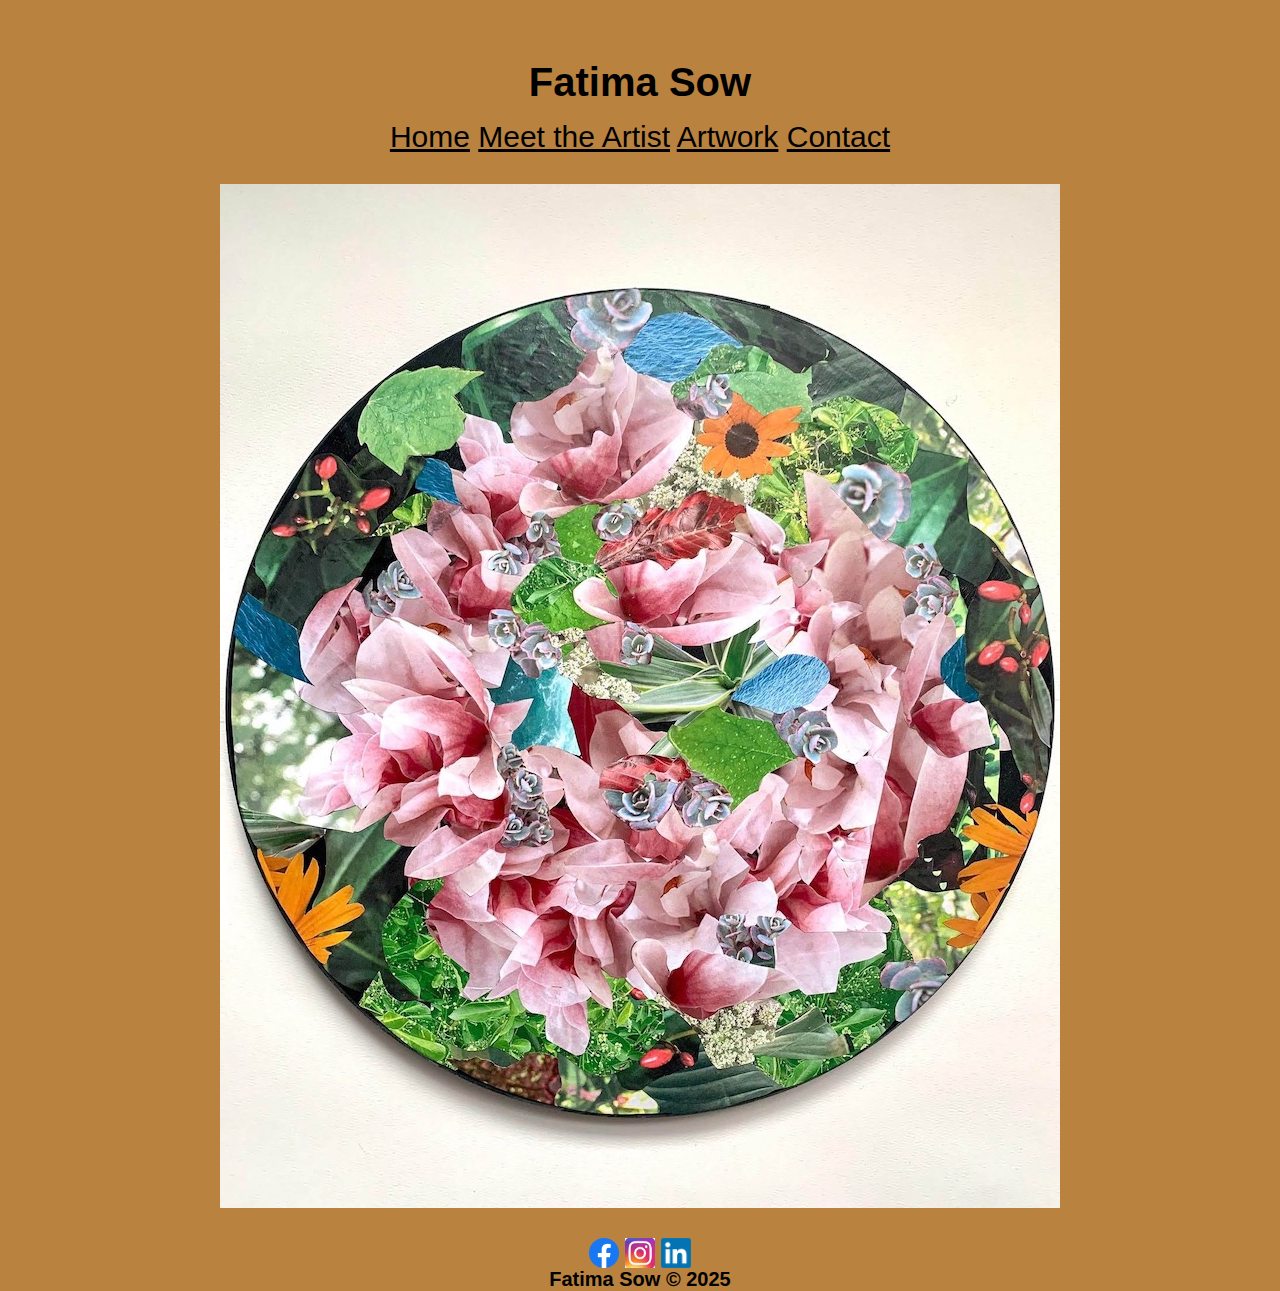
<file: index.html>
<!DOCTYPE html>
<html lang="en">
<head>
    <meta charset="UTF-8">
    <meta name="viewport" content="width=device-width, initial-scale=1.0">
    <title>Fatima Sow Studio</title>
    <link rel="stylesheet" href="style.css">
</head>


<body>
  <header> 
    <nav class="main-menu">
      <h1 id="Fatima Sow">Fatima Sow</h1> 
      <p></p>
      
       <label class="menu-nav" for="menu btn"></label><span class="navicon"></span>
       <ul class="main-nav">

          <li><a href="home.html ">Home</a>
          <a href="meet the artist.html ">Meet the Artist</a>
          <a href="artwork.html ">Artwork</a>
          <a href="contact.html ">Contact</a></li>
      
        <a href="index.html">
          <img 
   srcset="images/Heed Mother Nature/Heed-Mother-Nature-263_320.webp 320w, images/Heed Mother Nature/Heed-Mother-Nature-525_640.webp 640w, images/Heed Mother Nature/Heed-Mother-Nature-840_1024.webp 1024w"
   sizes="(max-width: 600px) 320px, 640px, 1024px"
   src="images/Heed Mother Nature/Heed-Mother-Nature-840_1024.webp" alt="Mixed media collage on wood">
      
       </a></ul>
    </nav><a href=""></a>
  </header>   
   <main> 
     
     <div> 
      
     </div>

     </main>
     
    <footer>
     
    <a href="https://www.facebook.com/fatima.sow.3910/">
    <img height="30" width="30" src="images/facebook-logo.webp" alt=""></a>

     <a href="https://www.instagram.com/art_by_creativelysow?utm_source=ig_web_button_share_sheet&igsh=ZDNlZDc0MzIxNw==">
    <img height="30" width="30" src="images/insta.jpeg" alt=""></a>
     
     <a href="www.linkedin.com/in/fatima-sow-">
    <img height="30" width="30" src="images/LinkedIn_logo_.png" alt=""></a>
    
   <div>
      <div class="footer-column"></div>
        <h4>Fatima Sow © 2025</h4>

    </div>
    
    </footer>

  </body>
</html>
</file>
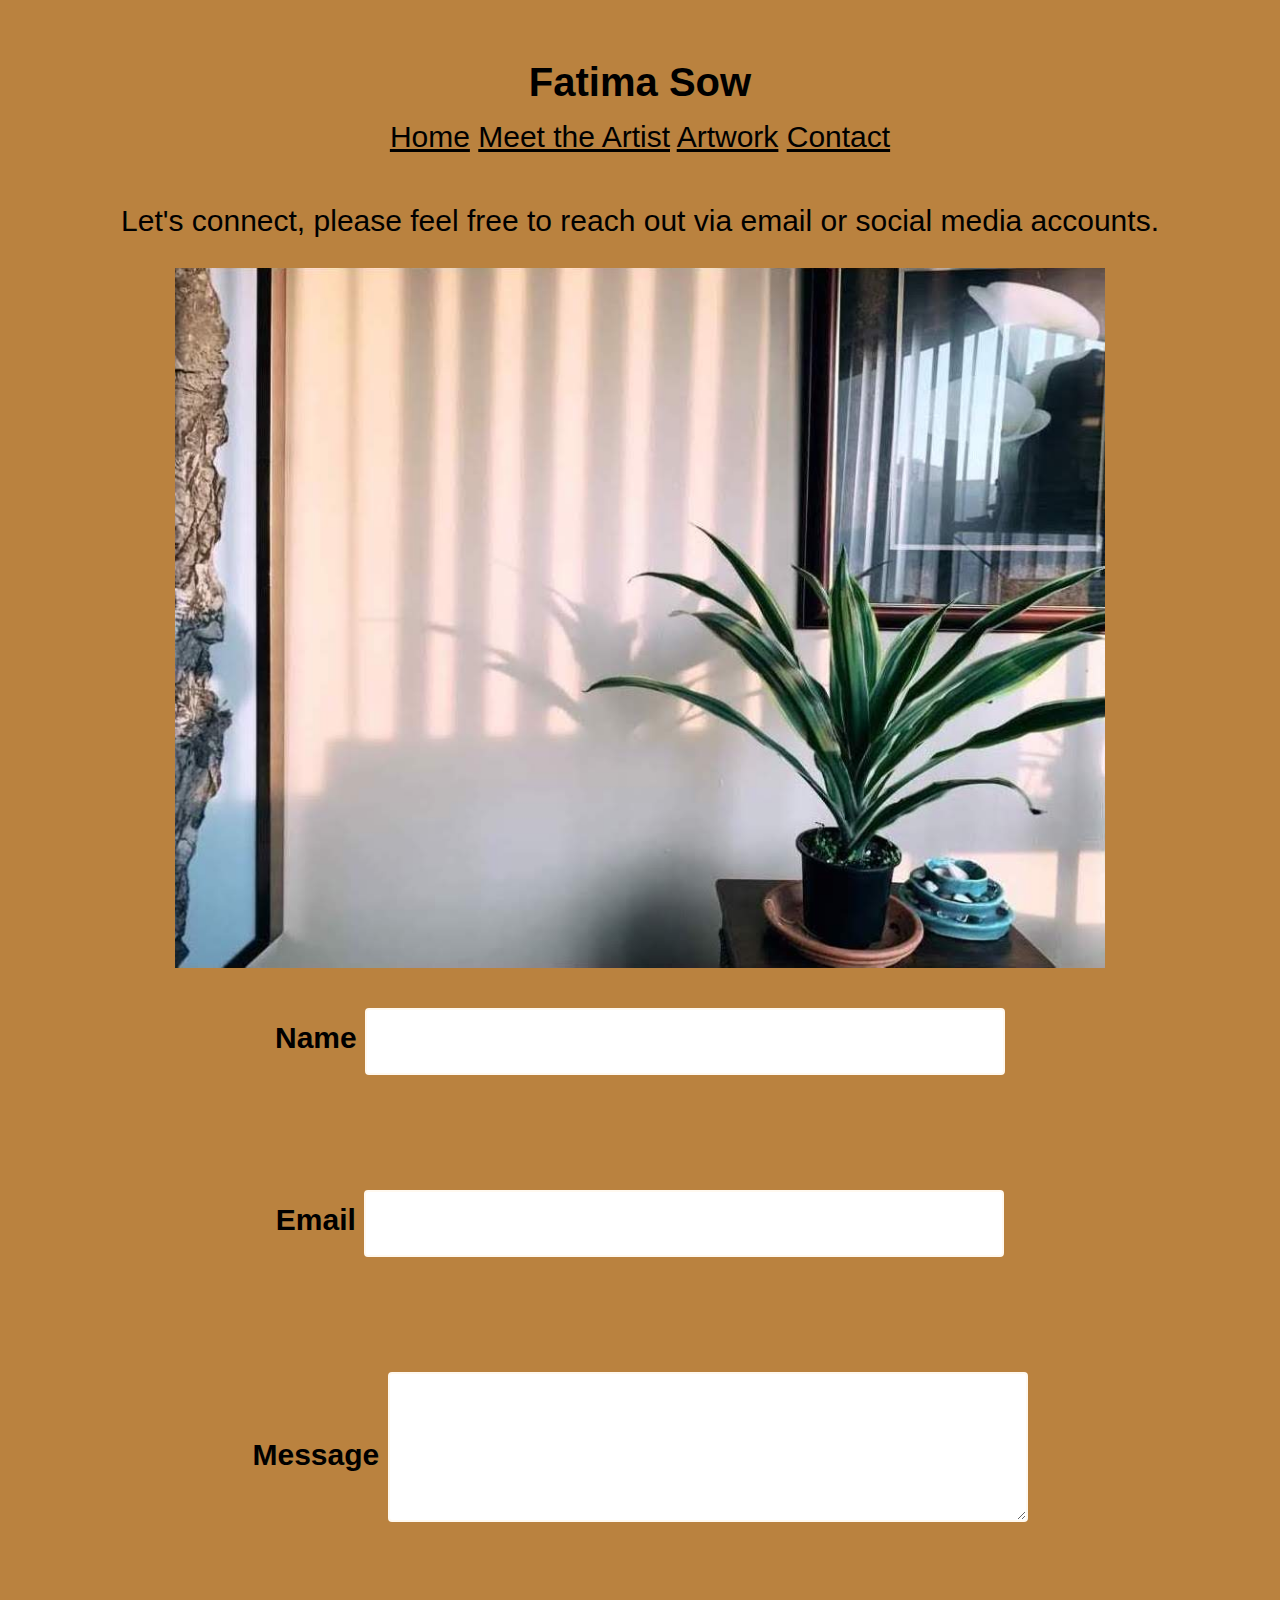
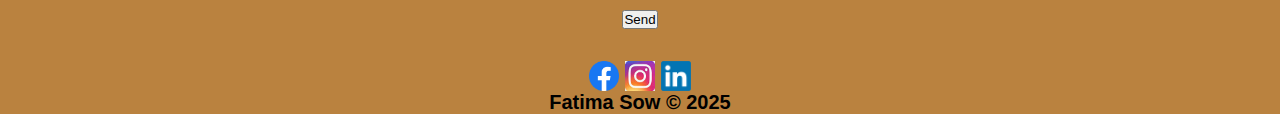
<file: contact.html>
<!DOCTYPE html>
<html lang="en">
<head>
    <meta charset="UTF-8">
    <meta name="viewport" content="width=device-width, initial-scale=1.0">
    <title>Fatima Sow Studio</title>
    <link rel="stylesheet" href="style.css">
</head>
<body>
  <header>   
      <nav class="main-menu">
        <h1 id="Fatima Sow">Fatima Sow</h1> 
        <label class="menu-nav" for="menu btn"></label><span class="navicon"></span>
       <ul class="main-nav">

          <li><a href="home.html ">Home</a>
          <a href="meet the artist.html ">Meet the Artist</a>
          <a href="artwork.html ">Artwork</a>
          <a href="contact.html ">Contact</a></li>
       </ul>  
    </nav>
  </header>   
  <main>
    <div>
    
          <h3> Let's connect, please feel free to reach out via email or social media accounts.</h3>
    </div>
          <img height="700px width=650px" src ="images/insta inspo.jpg" alt="">

  </main>
   <main> 
    <form action="https://formspree.io/gc2746@wayne.edu" method="POST" class="validate">
      <div>
        <label for="name">Name
          <input id="name" type="text" name="name"
         class="form-input">
        </label>
      </div>
      <div>
        <label for="email">Email
          <input id="email" type="email" name="_replyto"
          class="form-input" required>
        </label>
      </div>
      <div>
        <label for="message">Message
          <textarea id="message" name="message"
          class="form-input" rows="4" required></textarea>
        </label>
      </div>
      <input type="submit" value="Send">
    </form>
   
   <footer>

    <a href="https://www.facebook.com/fatima.sow.3910/">
      <img height="30" width="30" src="images/facebook-logo.webp" alt=""></a>
  
       <a href="https://www.instagram.com/art_by_creativelysow?utm_source=ig_web_button_share_sheet&igsh=ZDNlZDc0MzIxNw==">
      <img height="30" width="30" src="images/insta.jpeg" alt=""></a>
       
       <a href="www.linkedin.com/in/fatima-sow-">
      <img height="30" width="30" src="images/LinkedIn_logo_.png" alt=""></a>
   
      <div>
        <div class="footer-column"></div>
        <h4>Fatima Sow © 2025</h4>

      </div>
      </footer>
   

  </main>
  <script src="wireframes/script.js"></script>
</body>
</html>
</file>
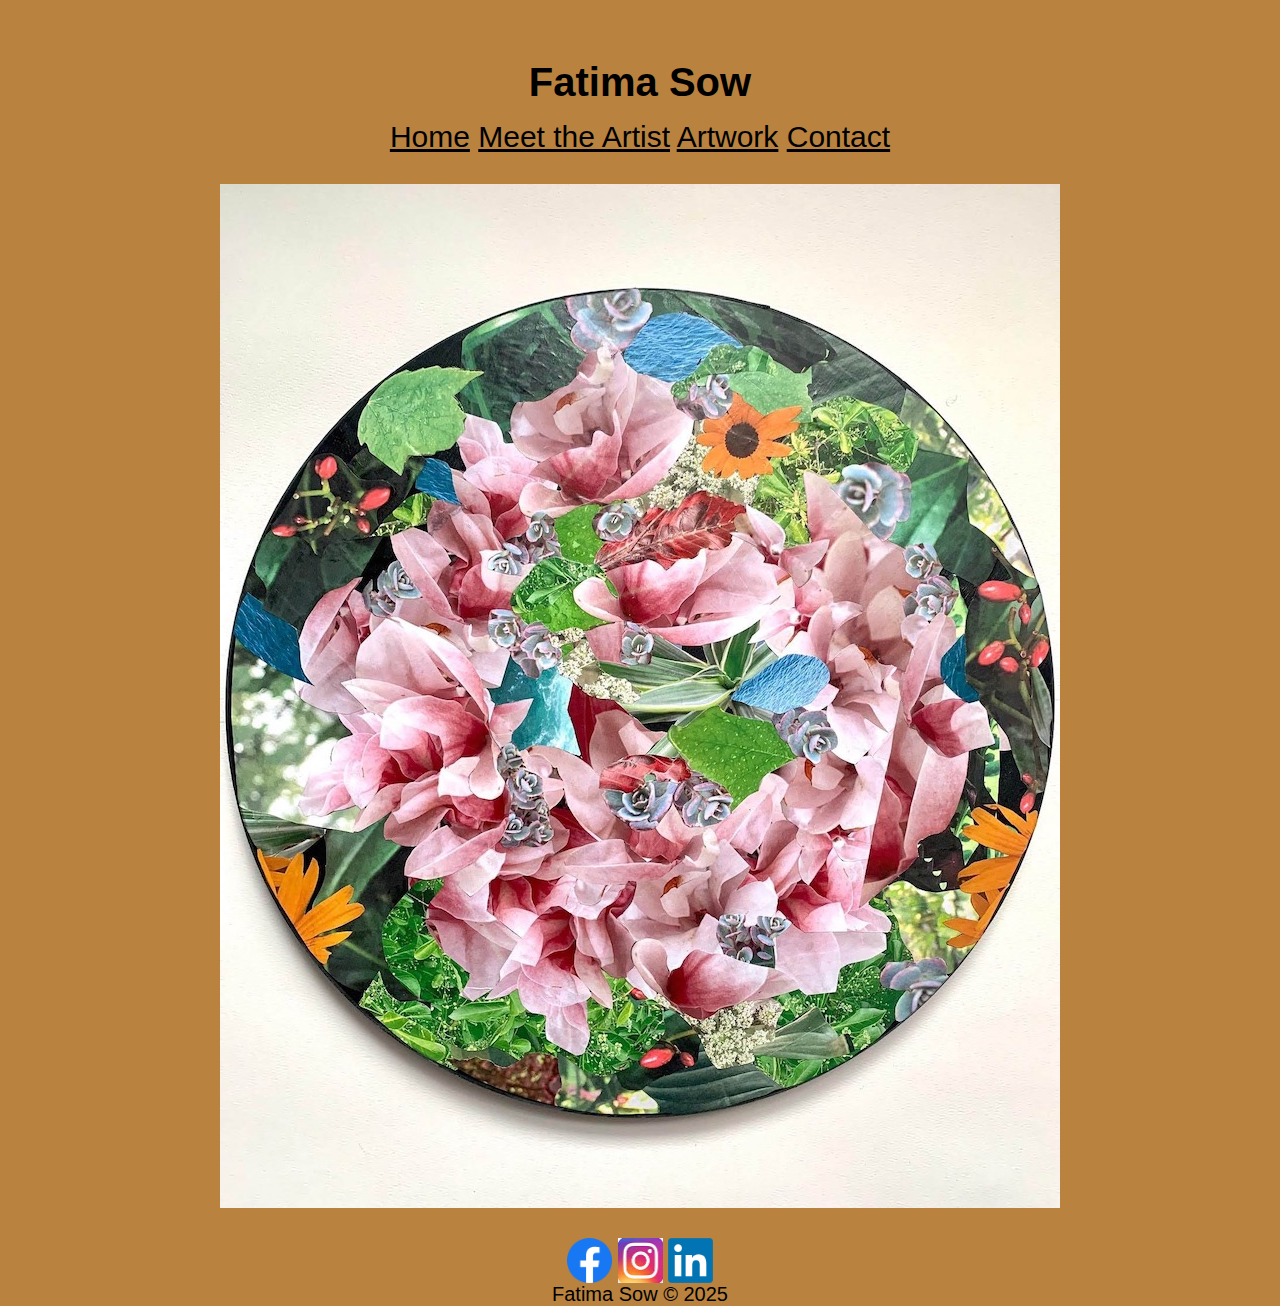
<file: home.html>
<!DOCTYPE html>
<html lang="en">
<head>
    <meta charset="UTF-8">
    <meta name="viewport" content="width=device-width, initial-scale=1.0">
    <title>Fatima Sow Studio</title>
</head>
<link rel="stylesheet" href="style.css">
  <header> 
    <nav>   
      <nav class="main-menu">
      <h1 id="Fatima Sow">Fatima Sow</h1>
      <label class="menu-nav" for="menu btn"></label><span class="navicon"></span>
       <ul class="main-nav">
         <li><a href="home.html ">Home</a>
         <a href="meet the artist.html ">Meet the Artist</a>
         <a href="artwork.html">Artwork</a>
         <a href="contact.html">Contact</a></li>
      </ul></nav>
   </nav>
   <img 
   srcset="images/Heed Mother Nature/Heed-Mother-Nature-263_320.webp 320w, images/Heed Mother Nature/Heed-Mother-Nature-525_640.webp 640w, images/Heed Mother Nature/Heed-Mother-Nature-840_1024.webp 1024w"
   sizes="(max-width: 600px) 320px, 640px, 1024px"
   src="images/Heed Mother Nature/Heed-Mother-Nature-840_1024.webp" alt="Mixed media collage on wood">
</header>
<footer>
  <div></div>
    <a href="https://www.facebook.com/fatima.sow.3910/" alt="">
    <img src="images/facebook-logo.webp" class="socialButtons" alt=""></a>

    <a href="https://www.instagram.com/art_by_creativelysow?utm_source=ig_web_button_share_sheet&igsh=ZDNlZDc0MzIxNw==" alt="">
    <img src="images/insta.jpeg" class="socialButtons" alt=""></a>
     
    <a href="www.linkedin.com/in/fatima-sow-" alt="">
    <img src="images/LinkedIn_logo_.png" class="socialButtons" alt=""></a>
 
    <div>
      <div class="footer-column"></div>
      Fatima Sow © 2025

    </div>
   
  </footer>
</html>
</file>
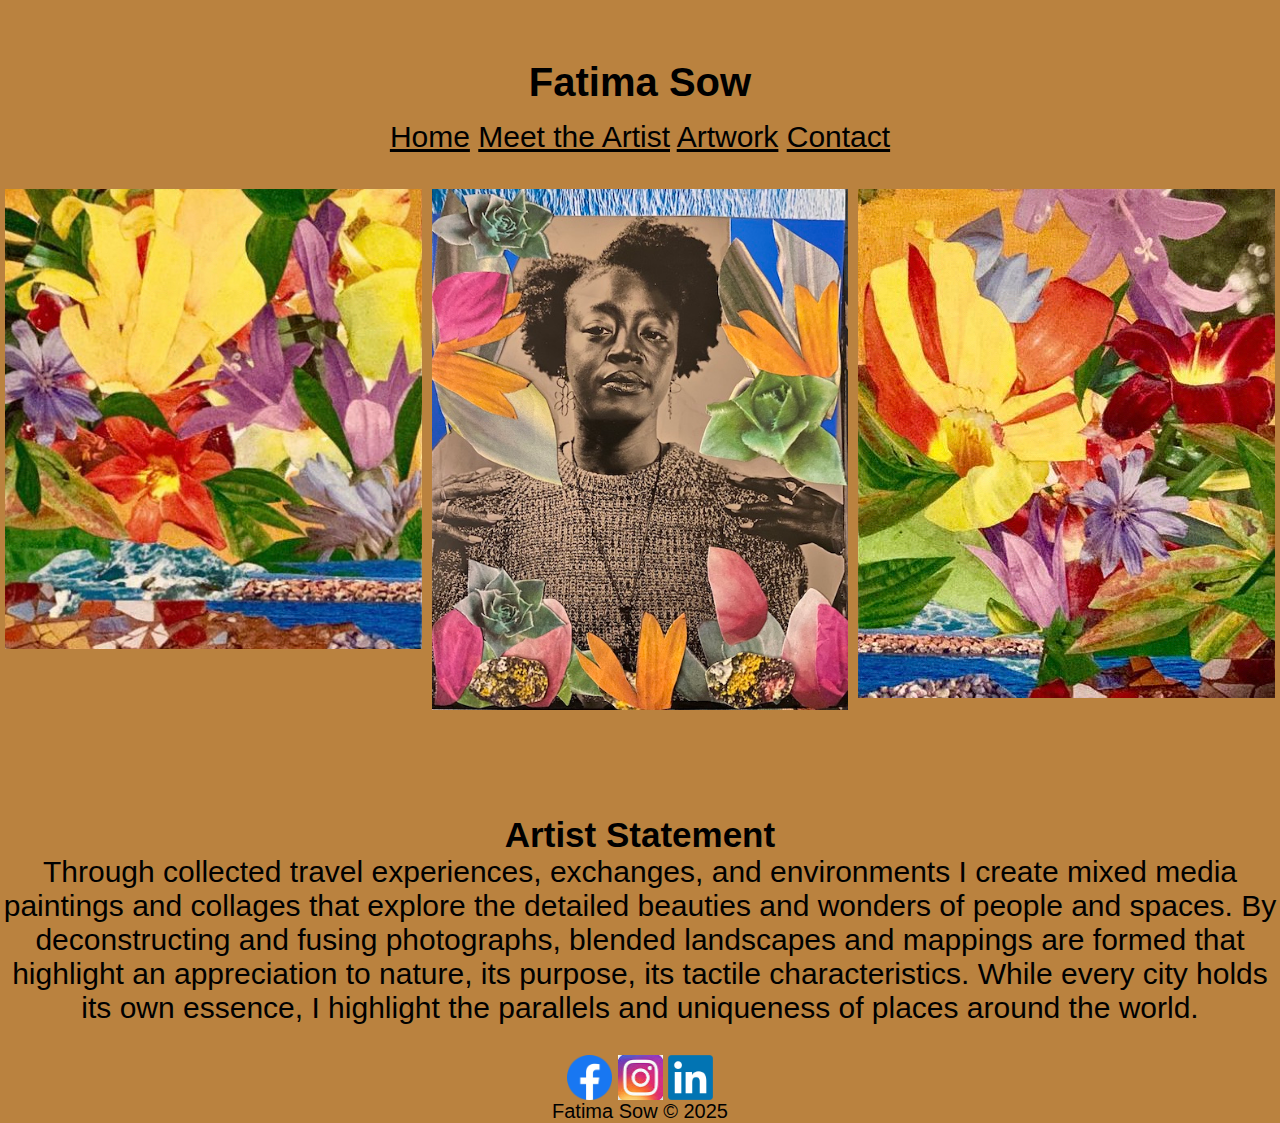
<file: meet the artist.html>
<!DOCTYPE html>
<html lang="en">
<head>
    <meta charset="UTF-8">
    <meta name="viewport" content="width=device-width, initial-scale=1.0">
    <title>Fatima Sow Studio</title>
    <link rel="stylesheet" href="style.css">
</head>
<body>
  <header>   
      <nav class="main-menu">
        <h1 id="Fatima Sow">Fatima Sow</h1> 
      
        <label class="menu-nav" for="menu btn"></label><span class="navicon"></span>
        <ul class="main-nav">
          <li>
           <a href="home.html ">Home</a>
           <a href="meet the artist.html ">Meet the Artist</a>
           <a href="artwork.html ">Artwork</a>
           <a href="contact.html ">Contact</a>
          </li>
       </ul>  

    </nav>
  </header>  
  <main> 
    <!-- <div class="self-portrait"></div> -->
    <img 
    srcset="images/Meet_the_artist/Bright_Sol_1/Bright-Sol-1.webp"
    sizes="(max-width: 600px) 320px, 640px, 1024px"
    src="images/Meet_the_artist/Bright_Sol_1/Bright-Sol-1.webp" class="triptych" alt="">

    <img 
    srcset="
    images/Meet_the_artist/Symbiosis/Symbiosis-256_320.webp 320w, 
    images/Meet_the_artist/Symbiosis/Symbiosis-512_640.webp 640w,
    images/Meet_the_artist/Symbiosis/Symbiosis-819_1024.webp 1024w"
    sizes="(max-width: 600px) 320px, 640px, 1024px"
    src="images/Meet_the_artist/Symbiosis/Symbiosis-512_640.webp" class="triptych" alt="mixed media collaborative slef portrait print on metal">
    
    <img 
    srcset="images/Meet_the_artist/Bright_Sol_2/Bright-Sol-2.webp"
    sizes="(max-width: 600px) 320px, 640px, 1024px"
    src="images/Meet_the_artist/Bright_Sol_2/Bright-Sol-2.webp" class="triptych" alt="">

    <h2 id="h1" class="artist" >Artist Statement</h2> 
    
    
        <body>
          Through collected travel experiences, exchanges, and environments I create mixed media paintings and collages that explore the detailed beauties and wonders of people and spaces. 
          By deconstructing and fusing photographs, blended landscapes and mappings are formed that highlight an appreciation to nature, its purpose, its tactile characteristics. While every 
          city holds its own essence, I highlight the parallels and uniqueness of places around the world.
        </body>
      
      <footer>
        <a href="https://www.facebook.com/fatima.sow.3910/" alt="">
        <img src="images/facebook-logo.webp" class="socialButtons" alt=""></a>
    
        <a href="https://www.instagram.com/art_by_creativelysow?utm_source=ig_web_button_share_sheet&igsh=ZDNlZDc0MzIxNw==" alt="">
        <img src="images/insta.jpeg" class="socialButtons" alt=""></a>
         
        <a href="www.linkedin.com/in/fatima-sow-" alt="">
        <img src="images/LinkedIn_logo_.png" class="socialButtons" alt=""></a>     
        <div>
          <div class="footer-column"></div>
          Fatima Sow © 2025   
       </div>
      </footer>
    </main>
  </body>
</html>
</file>
<file: style.css>
body {
  background: burlywood
}

* {
  box-sizing: border-box;
  padding: 0;
  margin: 0;
}

header {text-align: center;
  margin-top: 60px;
  font-size: 30px;
  }

  main-menu { 
    margin-top: 40px;
 }  

body {
  background-color: rgb(186, 130, 63);
  color: black;
  font-size: 30px;
}

a{
  color: black;
  text-align: center;
  font-size: 100;
}

p{

 font-size: 40px;
  text-align: center;
  width: 20;
}

h1{
  text-align: center;
  margin-top: 20px;
  font-size: 40px;  
 }
 

h3 {
  font-size: 30px;
  font-weight: normal;
  margin-top: 50px;
}
h2{
  text-align: center;
  margin-top: 20px;
  font-size: 30px;  
 }

img {
  max-width: 80%;
  padding: 0;
  margin-top: 30px;
  align-self: center;
 }

 main {
  text-align: center;
 }

 .logo {
  height: 1200px;
  width: auto;
  max-width: 80%;
  padding: 0;
  margin-top: 30px;
  align-self: center;
}

.socialButtons {
  height: 45px;
  width: 45px;
}

 .validate {
  text-align: 90px;
 }

 label {
  display:block;
  font-weight: 700;
  margin-bottom: 0.5em;
 }

 .form-input {
  border:2px solid rgb(255, 249, 240);
  border-radius: 4px;
  font-size: 20px;
  font-weight: 400;
  padding: 1em;
  margin-bottom: 3em;
  width: 50%;
  margin-top: 2em;
}
  
  form-input focus {
    outline: none;
    border: 4px solid brown
  }

 textarea {
  height: 150px;
  margin-top: 0px;
  resize: vertical;
  border:2px solid rgb(255, 249, 240);
  border-radius: 4px;
  font-size: 20px;
  font-weight: 400;
  padding: 1em;
  margin-bottom: 3em;
  width: 50%;
  position: center;
  vertical-align: middle;

 }


 .error {
  border-color: red;
 }

 .error-message{
  color: hsl(0, 66%, 36%);
  margin: -2em 0 2em; 
 }

 .socialmedia {
  text-align: center;
 }

img self-portrait {
max-width: 100%;
}

footer { 
text-align: center;
max-width: 100%;
font-size: 20px;
}

.triptych {
  float: left;
  width: 33.33%;
  max-height: auto;
  padding: 5px;
  margin-bottom: 100px;
}

.artist {
  margin-top: auto;
  width: 100%;
  clear: both;
  float: none;
  text-align: center;
  font-size: 35px;
}

* {box-sizing: border-box}
body {font-family: Verdana, sans-serif; margin:0}
.mySlides {display: none}
img {vertical-align: middle;}

/* Slideshow container */
.slideshow-container {
  max-width: 1000px;
  position: relative;
  margin: auto;
}

/* Next & previous buttons */
.prev, .next {
  cursor: pointer;
  clear: both;
  position: sticky;
  top: 50%;
  width: auto;
  padding: 16px;
  margin-top: -22px;
  color: white;
  font-weight: bold;
  font-size: 18px;
  transition: 0.6s ease;
  border-radius: 0 3px 3px 0;
  user-select: none;
}

/* Position the "next button" to the right */
.next {
  right: 0px;
  border-radius: 3px 0 0 3px;
}

/* On hover, add a black background color with a little bit see-through */
.prev:hover, .next:hover {
  background-color: rgba(0,0,0,0.8);
}

/* Caption text */
.text {
  color: #f2f2f2;
  font-size: 15px;
  padding: 8px 12px;
  position: absolute;
  bottom: -40px;
  width: 100%;
  text-align: center;
}

/* Number text (1/3 etc) */
.numbertext {
  color: #f2f2f2;
  font-size: 12px;
  padding: 8px 12px;
  position: absolute;
  top: 0px;
  top: 0;
}

/* The dots/bullets/indicators */
.dot {
  cursor: pointer;
  height: 15px;
  width: 15px;
  margin: 0 2px;
  background-color: #bbb;
  border-radius: 50%;
  display: inline-block;
  transition: background-color 0.6s ease;
}

.active, .dot:hover {
  background-color: #717171;
}

/* Fading animation */
.fade {
  animation-name: fade;
  animation-duration: 1.5s;
}

@keyframes fade {
  from {opacity: .4} 
  to {opacity: 1}
}

/* On smaller screens, decrease text size */
@media only screen and (max-width: 300px) {
  .prev, .next,.text {font-size: 11px}
}
</file>
